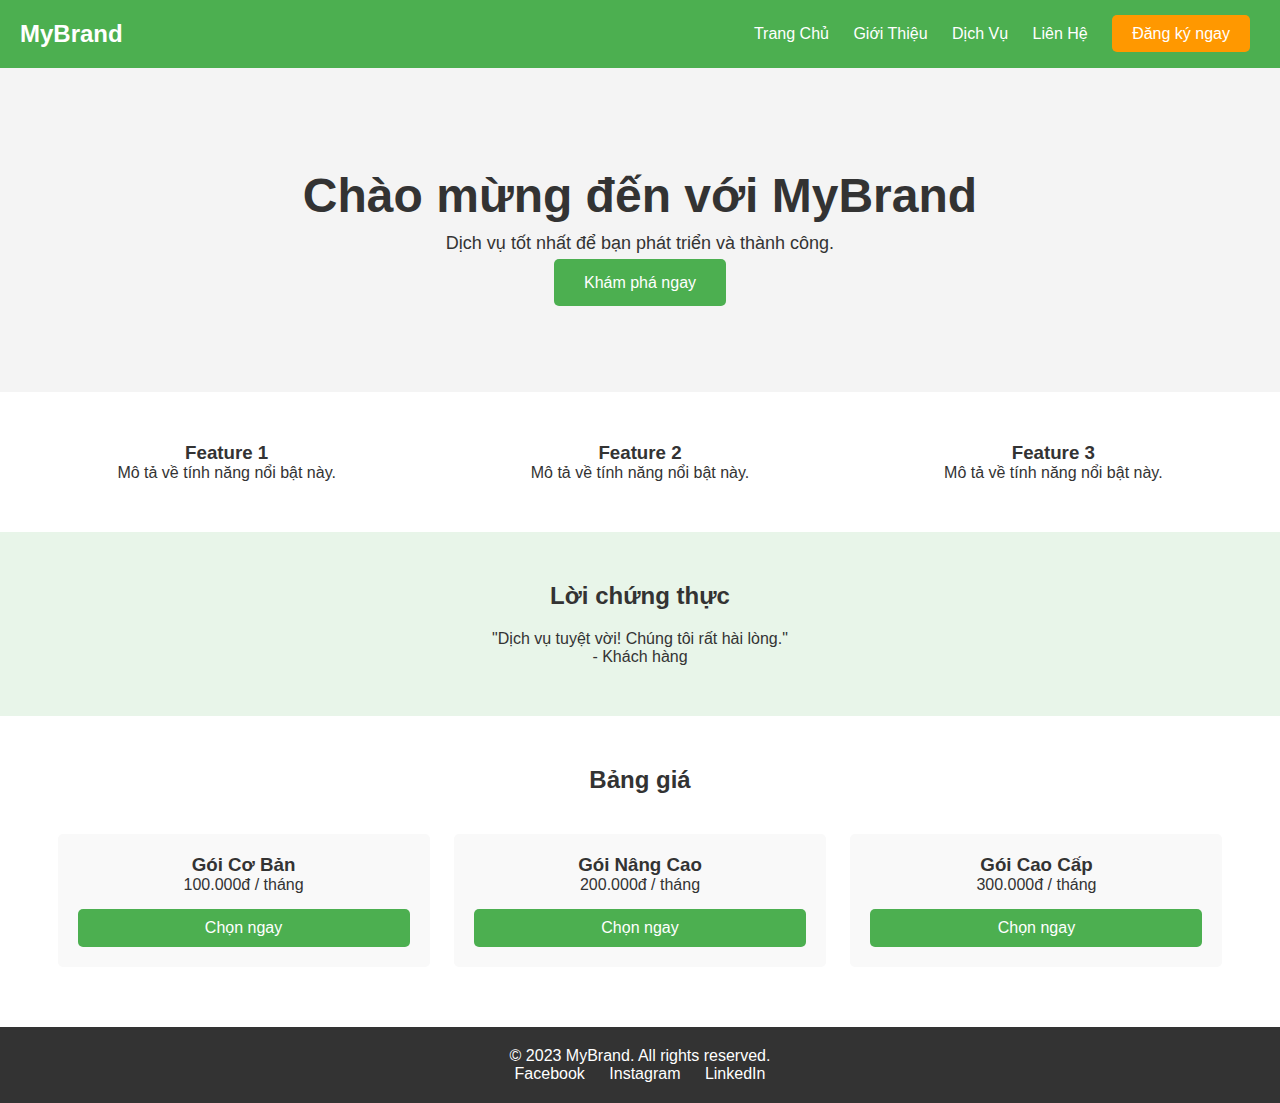
<file: index.html>
<!DOCTYPE html>
<html lang="en">

<head>
    <meta charset="UTF-8">
    <meta name="viewport" content="width=device-width, initial-scale=1.0">
    <title>Landing Page</title>
    <link rel="stylesheet" href="styles.css">
</head>

<body>

    <!-- Header -->
    <header>
        <div class="logo">MyBrand</div>
        <nav>
            <a href="#">Trang Chủ</a>
            <a href="#">Giới Thiệu</a>
            <a href="#">Dịch Vụ</a>
            <a href="#">Liên Hệ</a>
            <a href="#" class="cta">Đăng ký ngay</a>
        </nav>
    </header>

    <!-- Hero Section -->
    <section class="hero">
        <h1>Chào mừng đến với MyBrand</h1>
        <p>Dịch vụ tốt nhất để bạn phát triển và thành công.</p>
        <a href="#" class="cta">Khám phá ngay</a>
    </section>

    <!-- Features Section -->
    <section class="features">
        <div class="feature-item">
            <h3>Feature 1</h3>
            <p>Mô tả về tính năng nổi bật này.</p>
        </div>
        <div class="feature-item">
            <h3>Feature 2</h3>
            <p>Mô tả về tính năng nổi bật này.</p>
        </div>
        <div class="feature-item">
            <h3>Feature 3</h3>
            <p>Mô tả về tính năng nổi bật này.</p>
        </div>
    </section>

    <!-- Testimonials Section -->
    <section class="testimonials">
        <h2>Lời chứng thực</h2>
        <p>"Dịch vụ tuyệt vời! Chúng tôi rất hài lòng."</p>
        <p>- Khách hàng</p>
    </section>

    <!-- Pricing Section -->
    <section class="pricing">
        <h2>Bảng giá</h2>
        <div class="price-item">
            <h3>Gói Cơ Bản</h3>
            <p>100.000đ / tháng</p>
            <a href="#" class="cta">Chọn ngay</a>
        </div>
        <div class="price-item">
            <h3>Gói Nâng Cao</h3>
            <p>200.000đ / tháng</p>
            <a href="#" class="cta">Chọn ngay</a>
        </div>
        <div class="price-item">
            <h3>Gói Cao Cấp</h3>
            <p>300.000đ / tháng</p>
            <a href="#" class="cta">Chọn ngay</a>
        </div>
    </section>

    <!-- Footer -->
    <footer>
        <p>&copy; 2023 MyBrand. All rights reserved.</p>
        <div class="social-links">
            <a href="#">Facebook</a>
            <a href="#">Instagram</a>
            <a href="#">LinkedIn</a>
        </div>
    </footer>

</body>

</html>
</file>
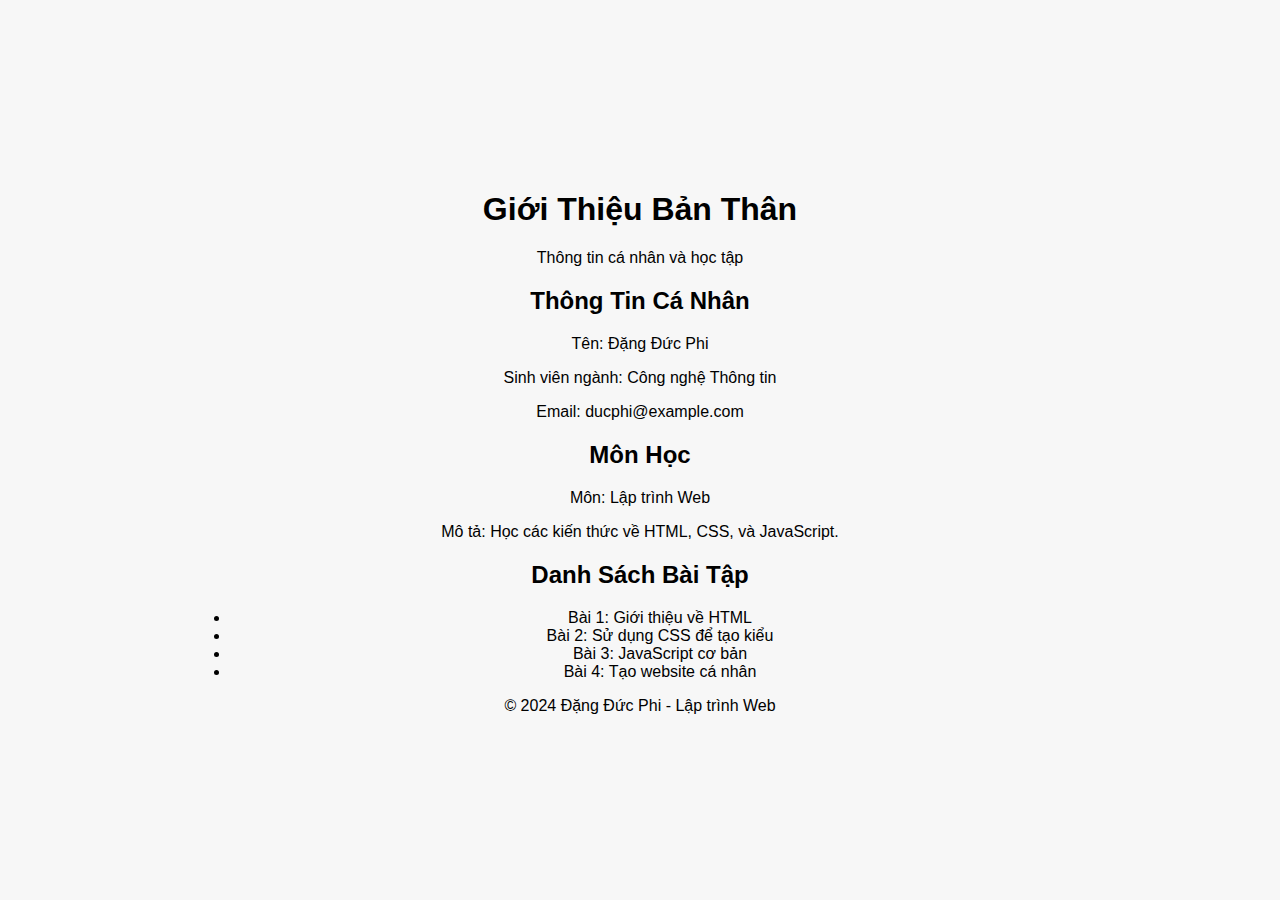
<file: IN.html>
<!DOCTYPE html>
<html lang="vi">

<head>
    <meta charset="UTF-8">
    <meta name="viewport" content="width=device-width, initial-scale=1.0">
    <title>Giới Thiệu Bản Thân</title>
    <link rel="stylesheet" href="style.css">
</head>

<body>

    <div class="container">

        <header>
            <h1>Giới Thiệu Bản Thân</h1>
            <p>Thông tin cá nhân và học tập</p>
        </header>

        <div class="content">
            <!-- Phần Giới Thiệu Bản Thân -->
            <section class="profile">
                <h2>Thông Tin Cá Nhân</h2>
                <p>Tên: Đặng Đức Phi</p>
                <p>Sinh viên ngành: Công nghệ Thông tin</p>
                <p>Email: ducphi@example.com</p>
            </section>

            <!-- Phần Môn Học -->
            <section class="subject">
                <h2>Môn Học</h2>
                <p>Môn: Lập trình Web</p>
                <p>Mô tả: Học các kiến thức về HTML, CSS, và JavaScript.</p>
            </section>

            <!-- Phần Danh Sách Bài Tập -->
            <section class="assignments">
                <h2>Danh Sách Bài Tập</h2>
                <ul>
                    <li>Bài 1: Giới thiệu về HTML</li>
                    <li>Bài 2: Sử dụng CSS để tạo kiểu</li>
                    <li>Bài 3: JavaScript cơ bản</li>
                    <li>Bài 4: Tạo website cá nhân</li>
                </ul>
            </section>
        </div>

        <footer>
            <p>&copy; 2024 Đặng Đức Phi - Lập trình Web</p>
        </footer>

    </div>

</body>

</html>
</file>
<file: style.css>
body {
    font-family: Arial, sans-serif;
    display: flex;
    justify-content: center;
    align-items: center;
    min-height: 100vh;
    background-color: #f7f7f7;
    margin: 0;
}

.container {
    width: 80%;
    max-width: 900px;
    text-align: center;
}

.datagrid {
    display: grid;
    grid-template-columns: repeat(auto-fill, minmax(200px, 1fr));
    gap: 20px;
    margin-top: 20px;
}

.card {
    background-color: #fff;
    padding: 20px;
    box-shadow: 0 4px 8px rgba(0, 0, 0, 0.2);
    border-radius: 10px;
    text-align: center;
}

.card img {
    width: 100%;
    border-radius: 50%;
    max-width: 100px;
    margin: 10px 0;
}

.card h2 {
    font-size: 1.2em;
    margin: 10px 0;
}

.card p {
    color: #555;
    font-size: 0.9em;
}
</file>
<file: styles.css>
/* Reset */
* {
    margin: 0;
    padding: 0;
    box-sizing: border-box;
}

body {
    font-family: Arial, sans-serif;
    color: #333;
}

/* Header */
header {
    display: flex;
    justify-content: space-between;
    align-items: center;
    padding: 20px;
    background-color: #4CAF50;
    color: white;
}

header .logo {
    font-size: 24px;
    font-weight: bold;
}

header nav a {
    margin: 0 10px;
    text-decoration: none;
    color: white;
}

header nav .cta {
    padding: 10px 20px;
    background-color: #ff9800;
    color: white;
    border-radius: 5px;
}

/* Hero Section */
.hero {
    text-align: center;
    padding: 100px 20px;
    background-color: #f4f4f4;
}

.hero h1 {
    font-size: 48px;
    margin-bottom: 10px;
}

.hero p {
    font-size: 18px;
    margin-bottom: 20px;
}

.hero .cta {
    padding: 15px 30px;
    background-color: #4CAF50;
    color: white;
    text-decoration: none;
    border-radius: 5px;
}

/* Features Section */
.features {
    display: flex;
    justify-content: space-around;
    padding: 50px 20px;
    background-color: #fff;
}

.features .feature-item {
    text-align: center;
    max-width: 300px;
}

/* Testimonials Section */
.testimonials {
    text-align: center;
    padding: 50px 20px;
    background-color: #e8f5e9;
}

.testimonials h2 {
    font-size: 24px;
    margin-bottom: 20px;
}

/* Pricing Section */
.pricing {
    text-align: center;
    padding: 50px 20px;
    background-color: #fff;
}

.pricing h2 {
    font-size: 24px;
    margin-bottom: 30px;
}

.pricing .price-item {
    display: inline-block;
    width: 30%;
    padding: 20px;
    background-color: #f9f9f9;
    margin: 10px;
    border-radius: 5px;
}

.pricing .cta {
    display: block;
    margin-top: 15px;
    padding: 10px;
    background-color: #4CAF50;
    color: white;
    text-decoration: none;
    border-radius: 5px;
}

/* Footer */
footer {
    text-align: center;
    padding: 20px;
    background-color: #333;
    color: white;
}

footer .social-links a {
    margin: 0 10px;
    color: white;
    text-decoration: none;
}
</file>
